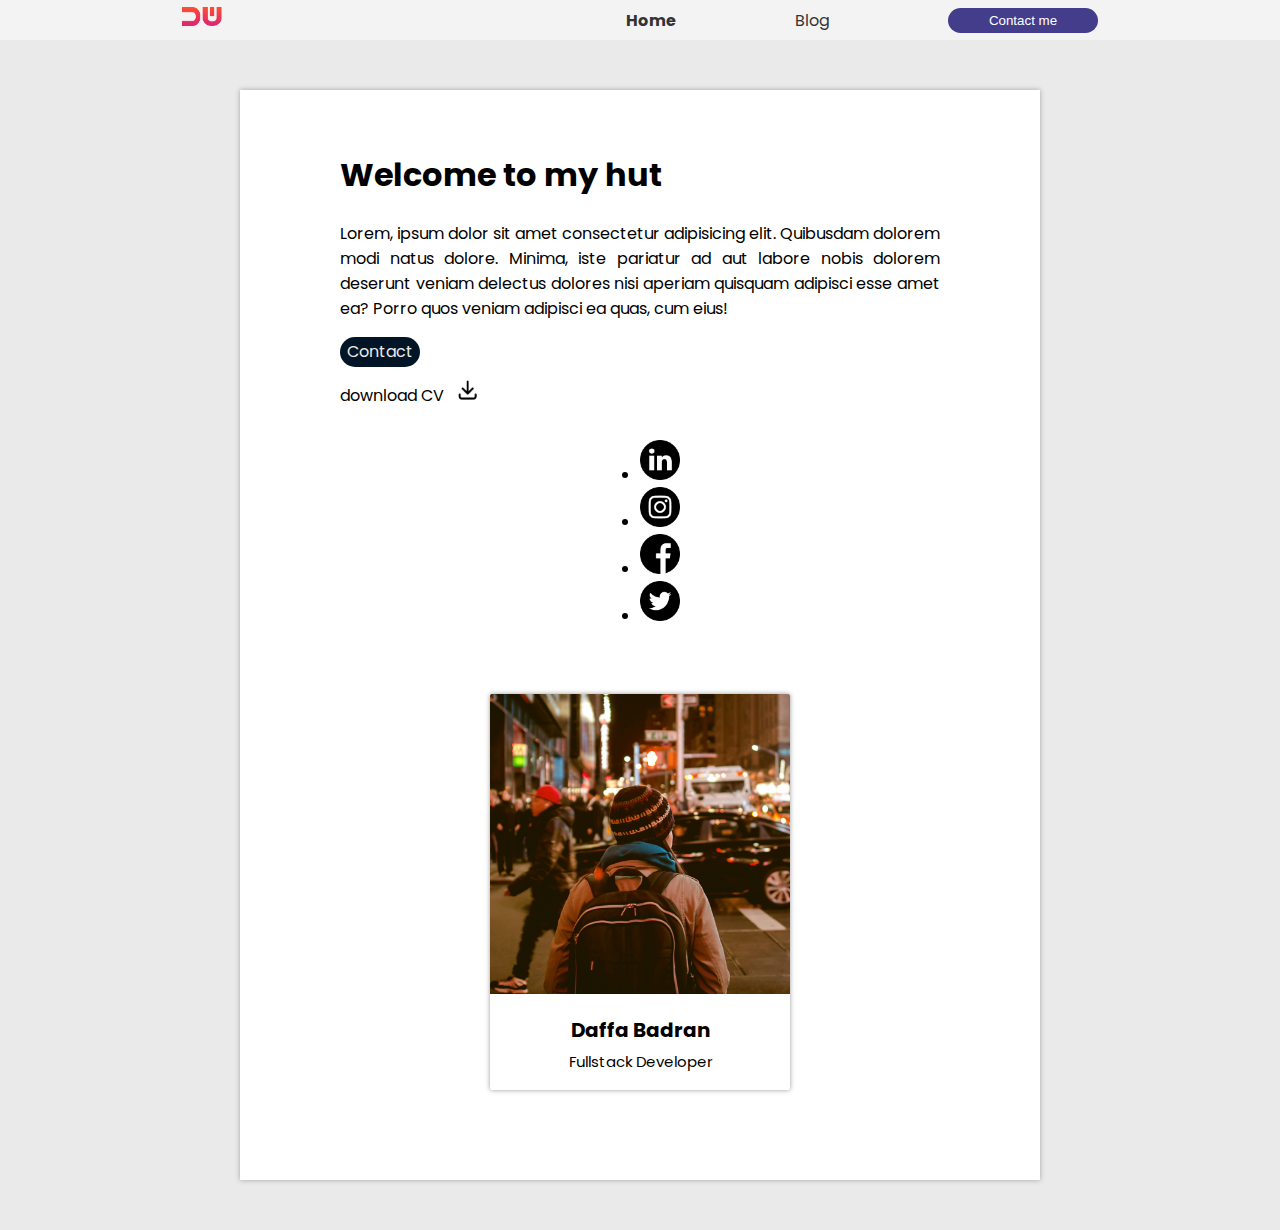
<file: index.html>
<!DOCTYPE html>
<html lang="en">
  <head>
    <meta charset="UTF-8" />
    <meta name="viewport" content="width=device-width, initial-scale=1.0" />
    <title>day 4 | bootcamp</title>
    <link rel="stylesheet" href="assets/css/style.css" />
    <link rel="stylesheet" href="assets/css/nav.css" />
  </head>
  <body>
    <nav>
      <div class="logo">
        <!-- <h4>Daffa Badran</h4> -->
        <a href="#"><img src="assets/img/logo.png" alt="" /></a>
      </div>

      <ul>
        <li><a href="index.html">Home</a></li>
        <li><a href="blog.html">Blog</a></li>
        <li>
          <button class="btn-submit">
            <a href="contact.html">Contact me</a>
          </button>
        </li>
      </ul>
    </nav>

    <div class="container">
      <h1>Welcome to my hut</h1>
      <p class="about">
        Lorem, ipsum dolor sit amet consectetur adipisicing elit. Quibusdam
        dolorem modi natus dolore. Minima, iste pariatur ad aut labore nobis
        dolorem deserunt veniam delectus dolores nisi aperiam quisquam adipisci
        esse amet ea? Porro quos veniam adipisci ea quas, cum eius!
      </p>
      <section class="contact-download">
        <div class="contact">
          <p>Contact</p>
        </div>
        <div class="download">
          <p>download CV</p>
          <img src="assets/img/download.png" alt="Download" />
        </div>
      </section>
      <div class="icons-sosmed">
        <ul>
          <li>
            <a href="https://id.linkedin.com/" target="_blank">
              <img src="assets/img/linkedin.png" alt="linkedin" />
            </a>
          </li>

          <li>
            <a href="https://www.instagram.com/" target="_blank">
              <img src="assets/img/instagram.png" alt="instagram" />
            </a>
          </li>

          <li>
            <a href="https://www.facebook.com/?locale=id_ID">
              <img src="assets/img/facebook.png" alt="facebook" />
            </a>
          </li>

          <li>
            <a href="https://x.com/?lang=id" target="_blank">
              <img src="assets/img/twitter.png" alt="twitter" />
            </a>
          </li>
        </ul>
      </div>
      <div class="profile">
        <div class="hero">
          <img src="assets/img/hero.jpg" alt="Person" />
        </div>
        <div class="nama">
          <p>Daffa Badran</p>
        </div>
        <div class="bidang">
          <p>Fullstack Developer</p>
        </div>
      </div>
    </div>
  </body>
</html>
</file>
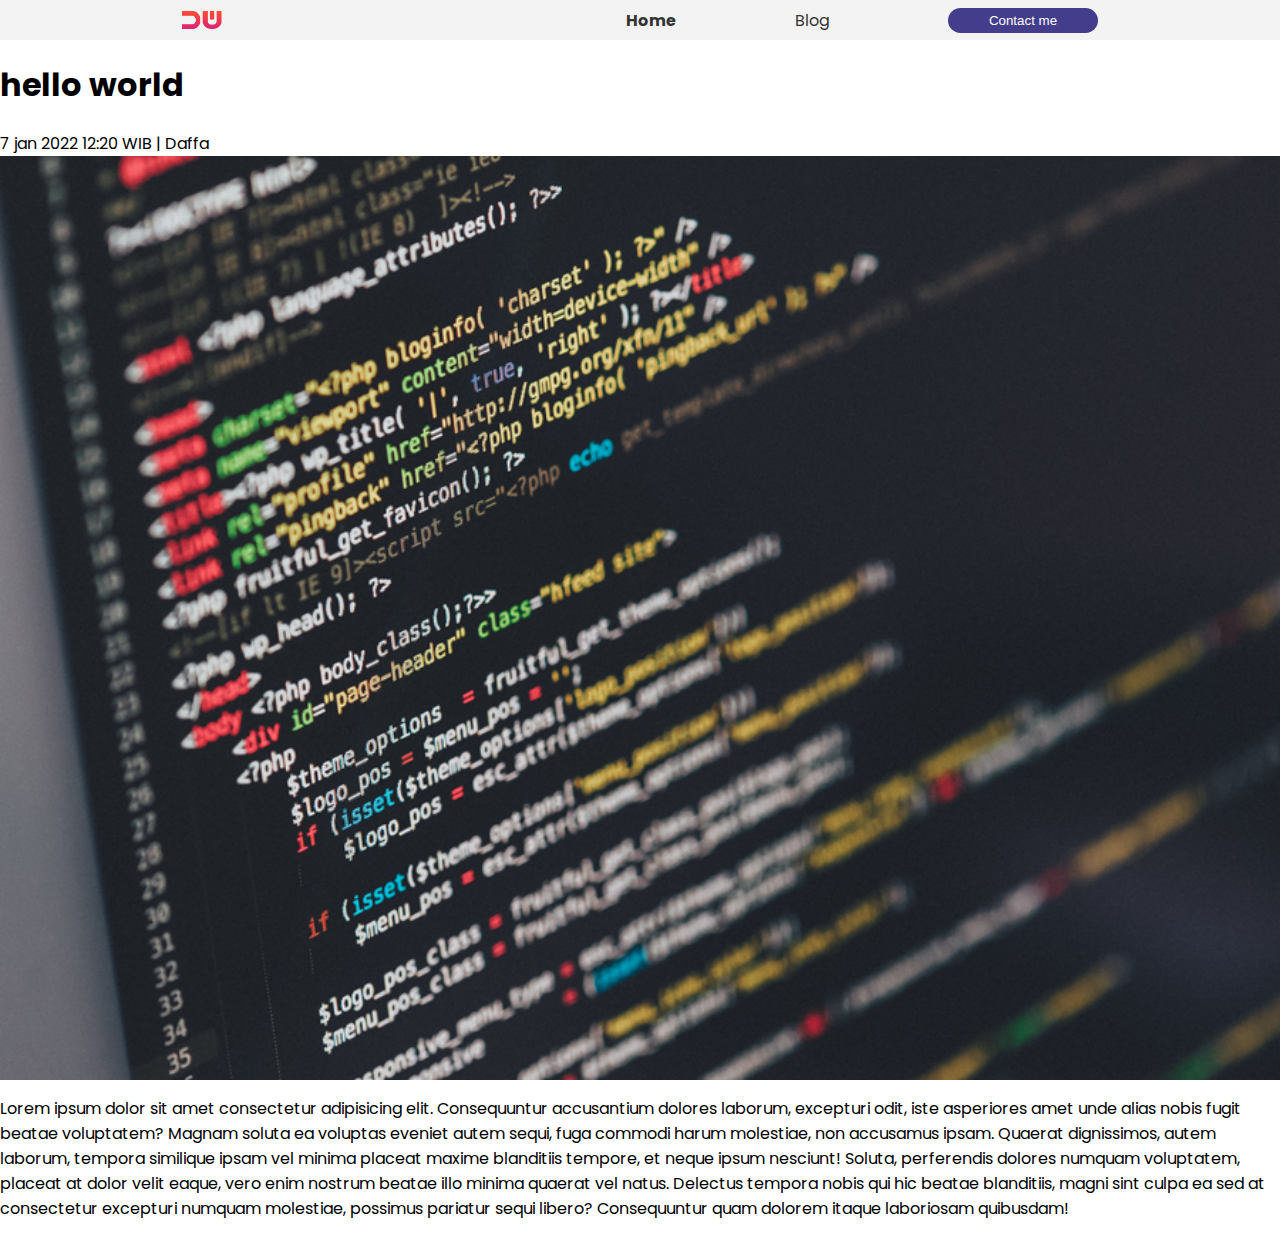
<file: blog-detail.html>
<html></html>

<head>
    <title>Creating Blog Page - detail</title>
    <link rel="stylesheet" href="assets/css/nav.css">
</head>

<body>
  <nav>
    <div class="logo">
      <!-- <h4>Daffa Badran</h4> -->
      <a href="#"><img src="assets/img/logo.png" alt="" /></a>
    </div>

    <ul>
      <li><a href="index.html">Home</a></li>
      <li><a href="blog.html">Blog</a></li>
      <li>
        <button class="btn-submit">
          <a href="contact.html">Contact me</a>
        </button>
      </li>
    </ul>
  </nav>

    <div class="blog-detail">
        <div class="blog-detail-container">
            <h1>hello world</h1>
            <div class="author">7 jan 2022 12:20 WIB | Daffa</div>
            <img src="assets/img/4.png" alt="detail" style="width: 100%;"/>
            <p>
                Lorem ipsum dolor sit amet consectetur adipisicing elit. Consequuntur accusantium dolores laborum, excepturi odit, iste asperiores amet unde alias nobis fugit beatae voluptatem? Magnam soluta ea voluptas eveniet autem sequi, fuga commodi harum molestiae, non accusamus ipsam. Quaerat dignissimos, autem laborum, tempora similique ipsam vel minima placeat maxime blanditiis tempore, et neque ipsum nesciunt! Soluta, perferendis dolores numquam voluptatem, placeat at dolor velit eaque, vero enim nostrum beatae illo minima quaerat vel natus. Delectus tempora nobis qui hic beatae blanditiis, magni sint culpa ea sed at consectetur excepturi numquam molestiae, possimus pariatur sequi libero? Consequuntur quam dolorem itaque laboriosam quibusdam!
            </p>
        </div>
    </div>
</body>

</html>
</file>
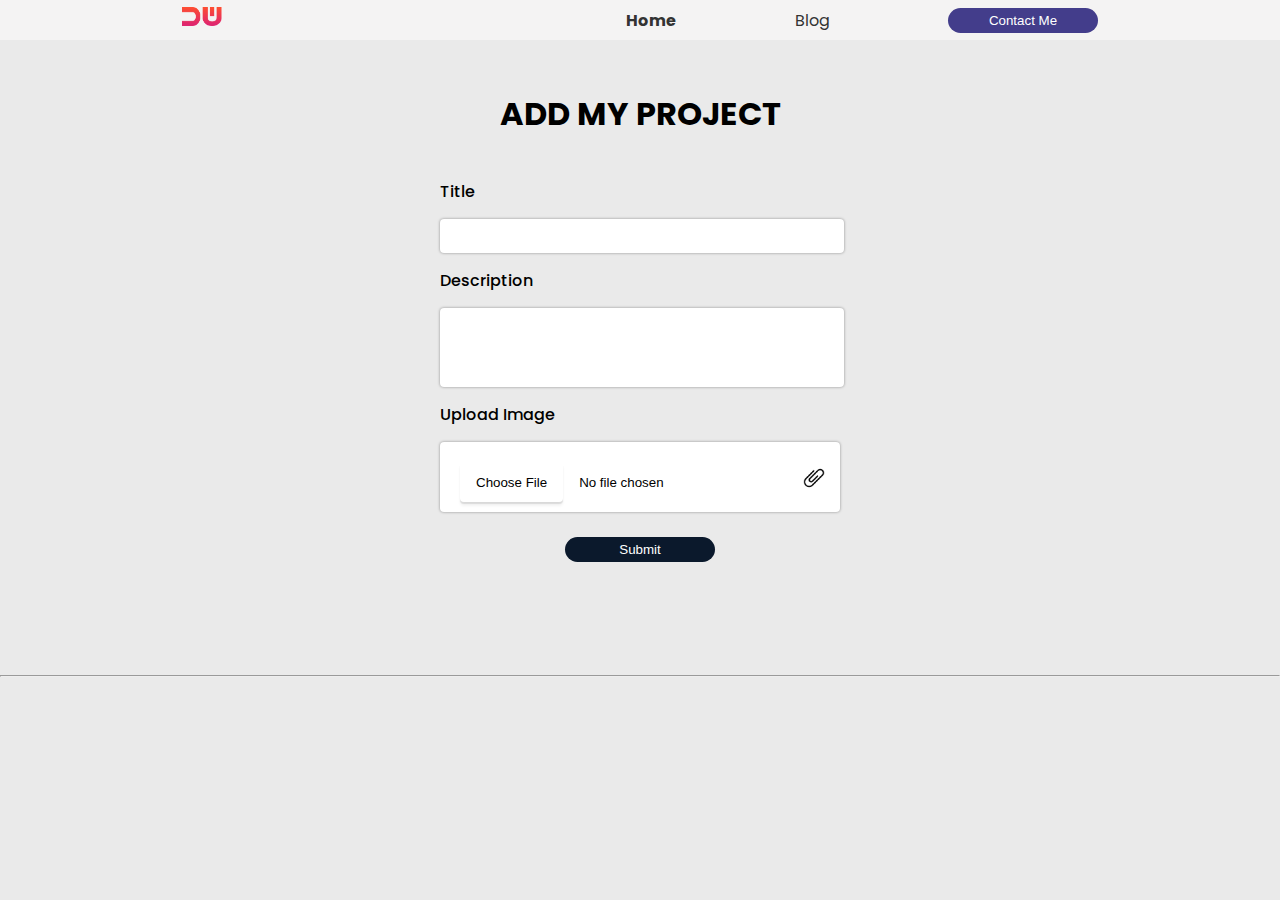
<file: blog.html>
<!DOCTYPE html>
<html lang="en">
  <head>
    <meta charset="UTF-8" />
    <meta name="viewport" content="width=device-width, initial-scale=1.0" />
    <title>blog page</title>
    <link rel="stylesheet" href="assets/css/nav.css" />
    <link rel="stylesheet" href="assets/css/blog.css" />
  </head>
  <body>
    <nav>
      <div class="logo">
        <!-- <h4>Daffa Badran</h4> -->
        <a href="#"><img src="assets/img/logo.png" alt="" /></a>
      </div>

      <ul>
        <li><a href="index.html">Home</a></li>
        <li><a href="blog.html">Blog</a></li>
        <li>
          <a href="contact.html">
            <button class="btn-submit">Contact Me</button>
          </a>
        </li>
      </ul>
    </nav>

    <h1>ADD MY PROJECT</h1>
    <div class="container-blog">
      <div class="blog-form">
        <form onsubmit="addBlog(event)">
          <label for="input-blog-title">Title</label>
          <input type="text" /id="input-blog-title">
          <!-- <div class="date-area">
            <div class="start-box">
              <label for="start-date">Start Date </label>
              <input type="text" id="start-date" />
            </div>
            <div class="end-box">
              <label for="end-date">End Date</label>
              <input type="text" id="end-date" />
            </div>
          </div> -->
          <label for="input-blog-content">Description</label>
          <textarea
            name=""
            id="input-blog-content"
            cols="30"
            rows="5"
          ></textarea>

          <!-- <label for="">Technologies</label>
          <div class="checkbox-area">
            <label for="">Node Js </label>
            <input type="checkbox" />

            <label for="">React Js</label>
            <input type="checkbox" />

            <label for="">Next Js</label>
            <input type="checkbox" />

            <label for="TypeScript">TypeScript</label>
            <input type="checkbox" />
          </div> -->

          <label for="">Upload Image</label>
          <div class="upload-file">
            <label for="input-blog-image">
              <img src="assets/img/attach-file.png" alt="" />
            </label>
            <input type="file" id="input-blog-image" />
          </div>
          <button class="btn-submit">Submit</button>
        </form>
      </div>
    </div>

    <br /><br /><br />
    <hr />

    <script src="js/blog.js"></script>
  </body>
</html>
</file>
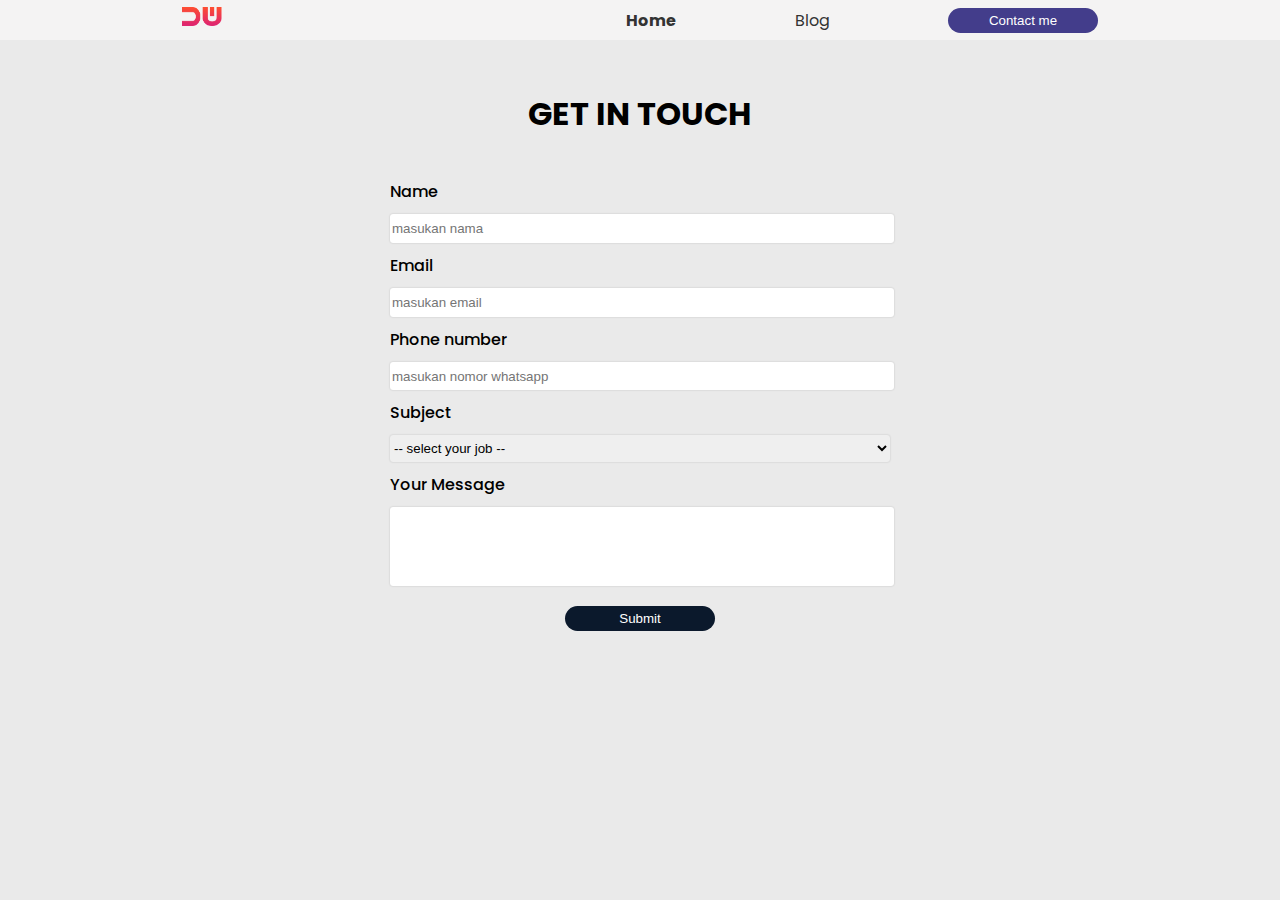
<file: contact.html>
<!DOCTYPE html>
<html lang="en">
  <head>
    <meta charset="UTF-8" />
    <meta name="viewport" content="width=device-width, initial-scale=1.0" />
    <title>Contact Me</title>
    <link rel="stylesheet" href="assets/css/contact.css" />
    <link rel="stylesheet" href="assets/css/nav.css" />
  </head>
  <body>
    <nav>
      <div class="logo">
        <!-- <h4>Daffa Badran</h4> -->
        <a href="#"><img src="assets/img/logo.png" alt="" /></a>
      </div>

      <ul>
        <li><a href="index.html">Home</a></li>
        <li><a href="blog.html">Blog</a></li>
        <li>
          <button class="btn-submit">
            <a href="contact.html">Contact me</a>
          </button>
        </li>
      </ul>
    </nav>

    <h1>GET IN TOUCH</h1>
    <div class="container-contact">
      <form action="" onsubmit="sendToMail(event)">
        <label for="input-name">Name</label>
        <input type="text" / placeholder="masukan nama" id="input-name">
        <label for="input-email">Email</label>
        <input type="text" / placeholder="masukan email" id="input-email">
        <label for="input-phone">Phone number</label>
        <input type="text" / placeholder="masukan nomor whatsapp"
        id="input-phone">
        <label for="input-subject">Subject</label>
        <select name="" id="input-subject">
          <option value="">-- select your job --</option>
          <option value="Fullstack Developer">Fullstack Developer</option>
          <option value="Frontend Developer">frontend Developer</option>
          <option value="Backend Developer">backend Developer</option>
        </select>
        <label for="input-message">Your Message</label>
        <textarea name="" id="input-message" cols="32" rows="5"></textarea>
        <button class="btn-submit">Submit</button>
      </form>
    </div>

    <a
      href="mailto:${inputEmail}?subject=${inputSubject}&body=${encodeURIcomponent(inputMessage)}"
    ></a>

    <script src="js/contact.js"></script>
  </body>
</html>
</file>
<file: assets/css/style.css>
body {
  margin: 0;
  padding: 0;
  font-family: Arial, Helvetica, sans-serif;
  background-color: #eaeaea;
}

.container {
  width: 800px;
  margin: 50px auto;
  /* border: 2px solid black; */
  padding: 40px;
  padding-right: 100px;
  padding-left: 100px;
  box-sizing: border-box;
  text-align: justify;
  background-color: #fff;
  box-shadow: 0 0 5px rgba(0, 0, 0, 0.3);
}

.contact {
  background-color: #021526;
  color: #eaeaea;
  width: 80px;
  height: 30px;
  text-align: center;
  line-height: 30px;
  border-radius: 20px;
}

.download {
  display: flex;
  width: 150px;
  align-items: center;
  justify-content: center;
}

.download img {
  width: 25px;
  height: 25px;
  margin: auto;
  margin-top: 10px;
}

.icons-sosmed {
  display: flex;
  width: 100%;
  /* background-color: aliceblue; */
  justify-content: center;
  gap: 15px;
}

.icons-sosmed img {
  width: 40px;
  height: 40px;
}

.profile {
  width: 300px;
  display: flex;
  flex-direction: column;
  justify-content: center;
  margin: 50px auto;
  background-color: #fff;
  box-shadow: 0 0 5px rgba(0, 0, 0, 0.4);
  overflow: hidden;
  border-radius: 2px;
}

.profile .hero {
  width: 300px;
  /* margin: 50px; */
  justify-content: center;
  align-self: center;
}

.profile .hero img {
  width: 100%;
  display: block;
}

.profile .nama,
.profile .bidang {
  justify-content: center;
  align-self: center;
  margin: -15px;
}

.profile .nama {
  margin-top: 1px;
  font-weight: bold;
  font-size: 20px;
}

.profile .bidang {
  font-weight: lighter;
  font-size: 15px;
  font-weight: 400;
  margin-bottom: 2px;
}
</file>
<file: assets/css/nav.css>
@import url("https://fonts.googleapis.com/css2?family=Poppins:ital,wght@0,100;0,200;0,300;0,400;0,500;0,600;0,700;0,800;0,900;1,100;1,200;1,300;1,400;1,500;1,600;1,700;1,800;1,900&display=swap");

body {
  font-family: "Poppins", sans-serif;
  margin: 0;
  padding: 0;
}

nav {
  background-color: #f4f3f3;
  display: flex;
  justify-content: space-around;
  height: 40px;
  align-items: center;
  /* padding: 20px; */
}

nav .logo img {
  /* font-family: "Pacifico", cursive;
  letter-spacing: 3px;
  color: rgb(233, 210, 255); */
  /* height: 20px; */
  width: 40px;
}

nav ul {
  /* background-color: #333; */
  width: 40%;
  display: flex;
  list-style: none;
  justify-content: space-between;
  align-items: center;
  box-sizing: border-box;
}

nav ul li a {
  color: #333;
}

nav ul li:first-child {
  font-weight: 700;
}

nav ul li:nth-child(2) {
  font-weight: 400;
}

/* nav ul li:first-child a:hover {
  font-weight: 800;
  transition: 0.3;
} */

/* nav ul li:nth-child(2) a:hover {
  color: #0b192c;
  font-weight: 500;
  transition: 0.3;
} */

nav .btn-submit {
  /* background-color: #eaeaea; */
  width: 150px;
  margin: 10px auto;
  text-align: center;
  padding: 5px;
  border: none;
  background-color: #433d8b;
  color: white;
  font-weight: 300;
  border-radius: 20px;
}

nav .btn-submit:hover {
  cursor: pointer;
  background-color: #0b192c;
  transition: 0.3s;
}

nav ul li a {
  text-decoration: none;
}

nav ul li button a {
  color: white;
}
</file>
<file: assets/css/blog.css>
@import url("https://fonts.googleapis.com/css2?family=Poppins:ital,wght@0,100;0,200;0,300;0,400;0,500;0,600;0,700;0,800;0,900;1,100;1,200;1,300;1,400;1,500;1,600;1,700;1,800;1,900&display=swap");

body {
  background-color: #eaeaea;
  font-family: "Poppins", sans-serif;
  font-weight: 500;
  margin: 0;
  padding: 0;
}

textarea,
input {
  display: block;
  width: 100%;
  border: none;
  box-shadow: 0 0 3px rgba(0, 0, 0, 0.4);
  border-radius: 4px;
}

input {
  height: 2rem;
}

textarea {
  resize: none;
}

h1 {
  text-align: center;
  margin-top: 50px;
}

.container-blog {
  /* border: 5px solid black; */
  /* padding: 20px; */
  /* margin: 50px auto; */
  box-sizing: border-box;
  display: flex;
  flex-direction: column;
  justify-content: center;
  align-items: center;
}

.container-blog .blog-form form {
  width: 400px;
  display: flex;
  flex-direction: column;
  /* border: 1px solid black; */
  padding: 20px;
  gap: 15px;
}

.container-blog .date-area {
  display: flex;
  flex-direction: row;
  width: 100%;
  justify-content: space-between;
  /* border: 1px solid black; */
  align-items: center;
}

.container-blog .date-area input {
  width: 180px;
  margin-top: 15px;
}

.container-blog .blog-form .checkbox-area {
  display: flex;
  /* border: 1px solid black; */
  flex-wrap: wrap;
  width: 100%;
}

.container-blog .blog-form .checkbox-area label,
.container-blog .blog-form .checkbox-area input {
  width: 20%;
  height: 20px;
  box-shadow: none;
}

/* choose file */

.container-blog .blog-form .upload-file input {
  background-color: #fff;
  width: 100%;
  padding: 20px;
  height: 70px;
  /* padding: 15px; */
  /* display: flex; */
  /* box-shadow: none; */
  /* margin-top: -10px; */
  /* box-sizing: border-box; */
  box-sizing: border-box;
}

input[type="file"]::file-selector-button {
  border-radius: 4px;
  padding: 0 16px;
  height: 40px;
  cursor: pointer;
  background-color: white;
  border: 1px solid rgba(0, 0, 0, 0.16);
  box-shadow: 0px 4px 3px rgba(0, 0, 0, 0.05), 0 2px 1px rgba(0, 0, 0, 0.1);
  margin-right: 16px;
  transition: background-color 200ms;
  border: none;
}

input[type="file"]::file-selector-button:hover {
  background-color: #f3f4f6;
}

input[type="file"]::file-selector-button:active {
  background-color: #e5e7eb;
}

.container-blog .blog-form .upload-file {
  position: relative;
}
.container-blog .blog-form .upload-file img {
  position: absolute;
  top: 25px;
  right: 15px;
  width: 22px;
  height: 22px;
}

.container-blog .btn-submit {
  /* background-color: #eaeaea; */
  width: 150px;
  margin: 10px auto;
  text-align: center;
  padding: 5px;
  border: none;
  background-color: #0b192c;
  color: white;
  font-weight: 300;
  border-radius: 20px;
}

.container-blog .btn-submit:hover {
  cursor: pointer;
  background-color: #433d8b;
  transition: 0.3s;
}

/* style dinamis konten*/

.blog-area {
  width: 1100px;
  /* border: 1px solid black; */
  margin: 50px auto;
  display: grid;
  grid-template-areas:
    "img content content"
    "img content content";
  box-sizing: border-box;
  padding: 20px;
}

.blog-image {
  grid-area: img;
  width: 400px;
  height: 400px;
  overflow: hidden;
}

.blog-content {
  grid-area: content;
  margin: 20px;
}
</file>
<file: assets/css/contact.css>
@import url("https://fonts.googleapis.com/css2?family=Poppins:ital,wght@0,100;0,200;0,300;0,400;0,500;0,600;0,700;0,800;0,900;1,100;1,200;1,300;1,400;1,500;1,600;1,700;1,800;1,900&display=swap");

body {
  background-color: #eaeaea;
  font-family: "Poppins", sans-serif;
  font-weight: 500;
  margin: 0;
  padding: 0;
}

input,
select,
textarea {
  width: 100%;
  border: none;
  box-shadow: 0 0 2px rgba(0, 0, 0, 0.2);
  border-radius: 3px;
}

input,
select {
  height: 2em;
}

textarea {
  resize: none;
}

h1 {
  text-align: center;
  margin-top: 50px;
}

.container-contact {
  display: flex;
  justify-content: center;
  align-items: center;
  /* background-color: bisque; */
  /* margin-top: 50px; */
  box-sizing: border-box;
}

.container-contact form {
  display: flex;
  gap: 10px;
  width: 500px;
  flex-direction: column;
  padding: 20px;
  /* background-color: red; */
}

.container-contact .btn-submit {
  /* background-color: #eaeaea; */
  width: 150px;
  margin: 10px auto;
  text-align: center;
  padding: 5px;
  border: none;
  background-color: #0b192c;
  color: white;
  font-weight: 300;
  border-radius: 20px;
}

.container-contact .btn-submit:hover {
  cursor: pointer;
  background-color: #433d8b;
  transition: 0.3s;
}
</file>
